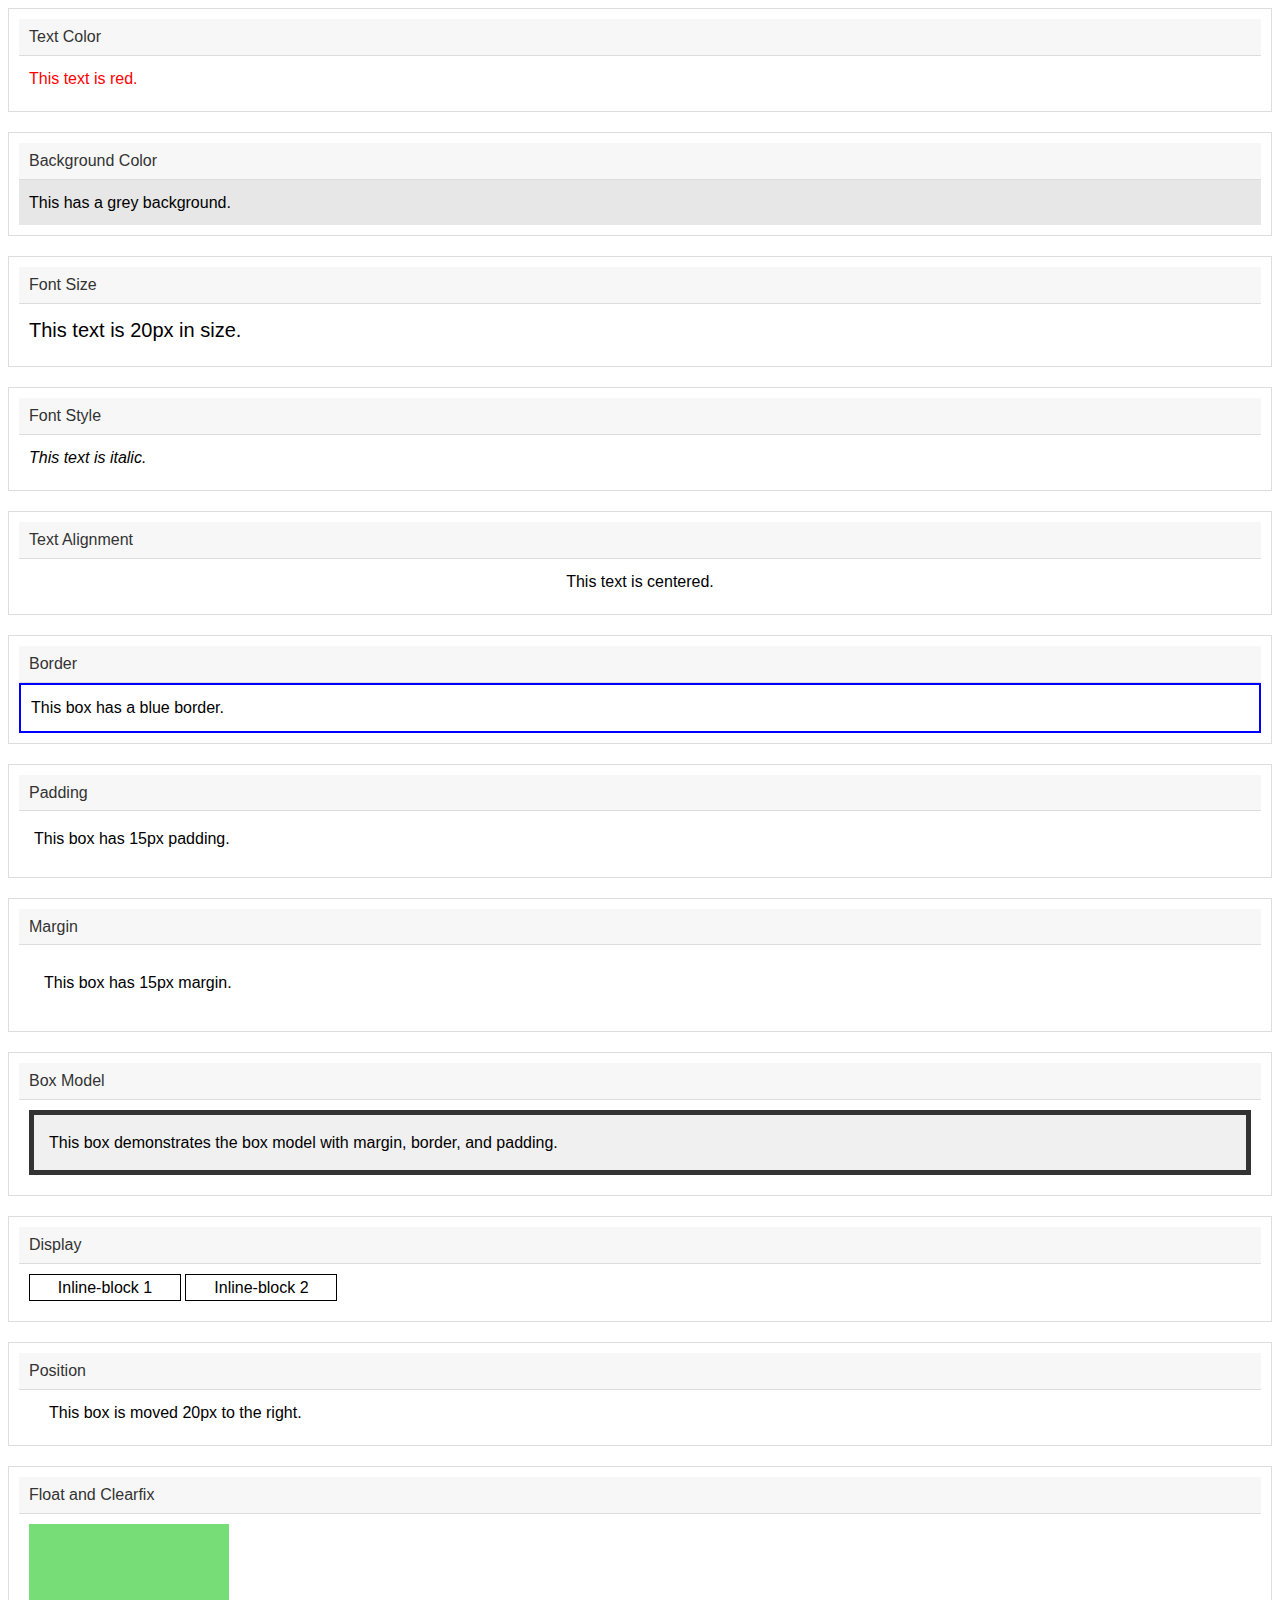
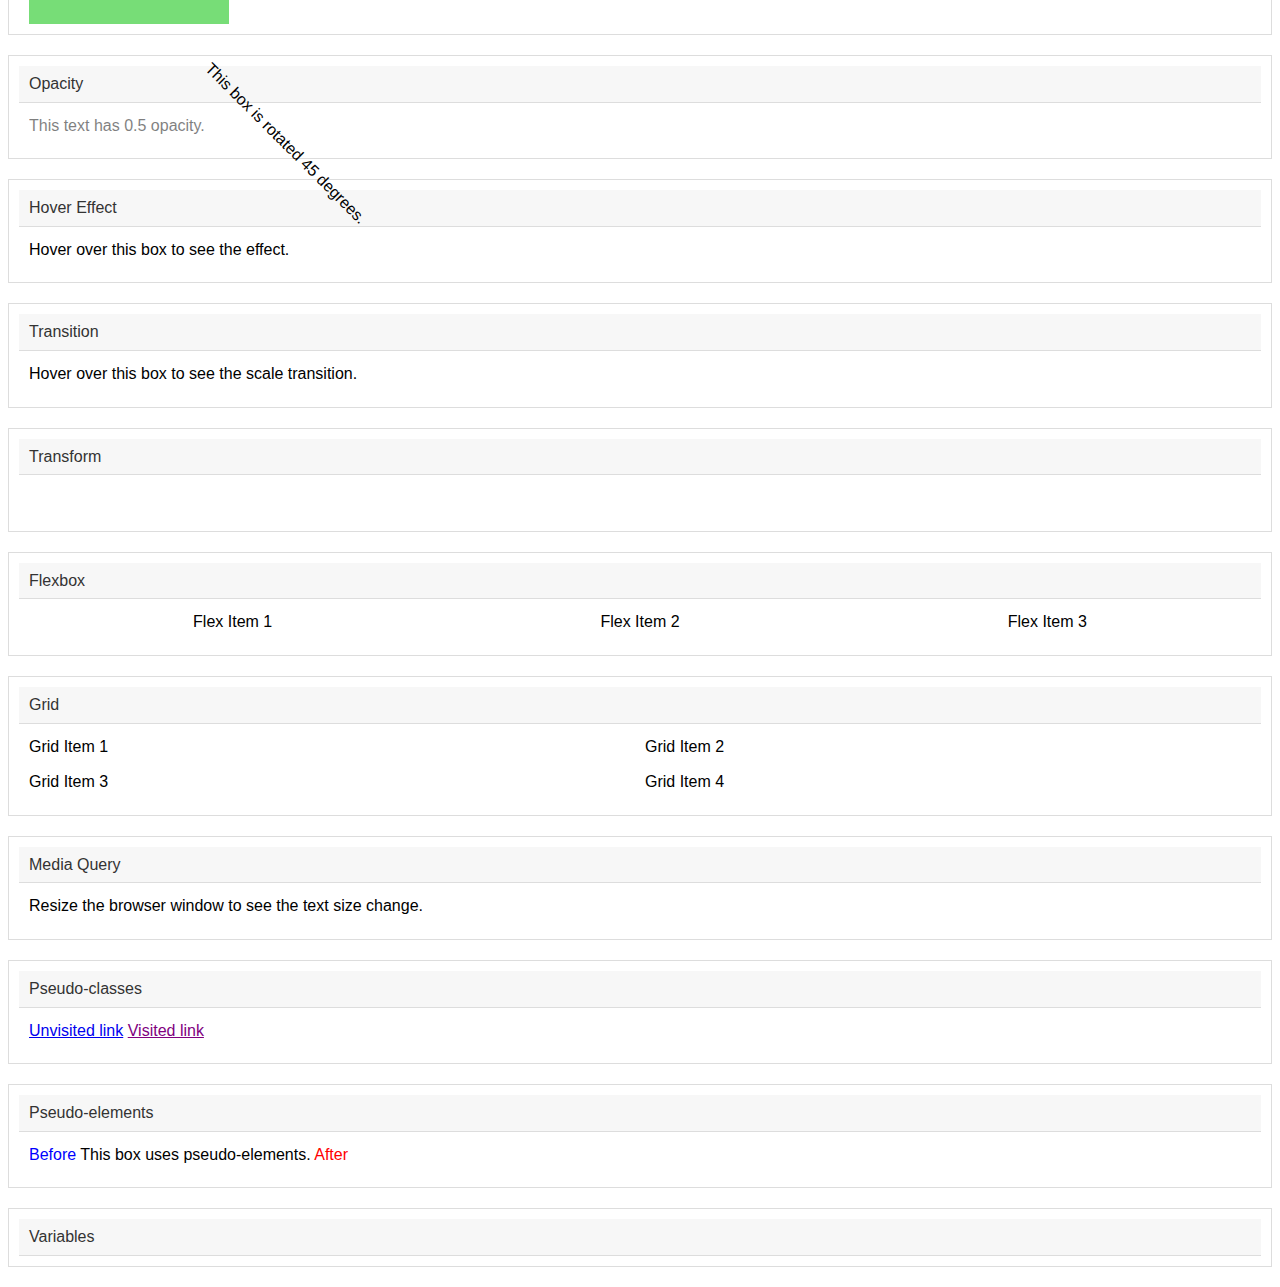
<file: styleguide.html>
<!DOCTYPE html>
<html lang="en">
<head>
    <meta charset="UTF-8">
    <meta name="viewport" content="width=device-width, initial-scale=1.0">
    <title>CSS Snippet Collection</title>
    <style>
        body {
            font-family: Arial, sans-serif;
            line-height: 1.6;
        }
        .snippet {
            margin-bottom: 20px;
            border: 1px solid #ddd;
            padding: 10px;
        }
        .snippet-title {
            background-color: #f7f7f7;
            padding: 5px 10px;
            color: #333;
            border-bottom: 1px solid #ddd;
        }
        .snippet-content {
            padding: 10px;
        }

        /* Text Color */
        .text-color {
            color: red;
        }

        /* Background Color */
        .background-color {
            background-color: #e7e7e7;
        }

        /* Font Size */
        .font-size {
            font-size: 20px;
        }

        /* Font Style */
        .font-style {
            font-style: italic;
        }

        /* Text Alignment */
        .text-center {
            text-align: center;
        }

        /* Border */
        .border {
            border: 2px solid blue;
        }

        /* Padding */
        .padding {
            padding: 15px;
        }

        /* Margin */
        .margin {
            margin: 15px;
        }

        /* Box Model */
        .box-model {
            margin: 10px;
            padding: 15px;
            border: 5px solid #333;
            background: #f0f0f0;
        }

        /* Display */
        .inline-block {
            display: inline-block;
            width: 150px;
            border: 1px solid black;
            text-align: center;
        }

        /* Position */
        .position-relative {
            position: relative;
            left: 20px;
        }

        /* Float */
        .float-left {
            float: left;
            width: 100px;
            height: 100px;
            background: #77dd77;
        }

        /* Clearfix */
        .clearfix::after {
            content: "";
            display: table;
            clear: both;
        }

        /* Opacity */
        .opacity {
            opacity: 0.5;
        }

        /* Hover Effect */
        .hover-effect:hover {
            background-color: #ccc;
        }

        /* Transition */
        .transition {
            transition: transform 0.2s;
        }
        .transition:hover {
            transform: scale(1.1);
        }

        /* Transform */
        .rotate {
            transform: rotate(45deg);
        }

        /* Flexbox */
        .flex-container {
            display: flex;
            justify-content: space-around;
        }

        /* Grid */
        .grid-container {
            display: grid;
            grid-template-columns: auto auto;
            gap: 10px;
        }

        /* Media Query */
        @media (max-width: 600px) {
            .responsive-text {
                font-size: 14px;
            }
        }

        /* Pseudo-classes */
        .pseudo-classes a:visited {
            color: green;
        }

        /* Pseudo-elements */
        .pseudo-elements::before {
            content: "Before ";
            color: blue;
        }
        .pseudo-elements::after {
            content: " After";
            color: red;
        }

        /* Variables */
        :root {
            --main-color: coral;
        }
        .using-variable {
            color: var(--main-color);
        }

        /* Keyframes and Animations */
        @keyframes example {
            from {background-color: red;}
            to {background-color: yellow;}
        }
        .animation {
            width: 100px;
            height: 100px;
            background-color: red;
            animation-name: example;
            animation-duration: 4s;
        }

    </style>
</head>
<body>

    
<!-- Text Color -->
<div class="snippet">
    <div class="snippet-title">Text Color</div>
    <div class="snippet-content text-color">
        This text is red.
    </div>
</div>

<!-- Background Color -->
<div class="snippet">
    <div class="snippet-title">Background Color</div>
    <div class="snippet-content background-color">
        This has a grey background.
    </div>
</div>

<!-- Font Size -->
<div class="snippet">
    <div class="snippet-title">Font Size</div>
    <div class="snippet-content font-size">
        This text is 20px in size.
    </div>
</div>

<!-- Font Style -->
<div class="snippet">
    <div class="snippet-title">Font Style</div>
    <div class="snippet-content font-style">
        This text is italic.
    </div>
</div>

<!-- Text Alignment -->
<div class="snippet">
    <div class="snippet-title">Text Alignment</div>
    <div class="snippet-content text-center">
        This text is centered.
    </div>
</div>

<!-- Border -->
<div class="snippet">
    <div class="snippet-title">Border</div>
    <div class="snippet-content border">
        This box has a blue border.
    </div>
</div>

<!-- Padding -->
<div class="snippet">
    <div class="snippet-title">Padding</div>
    <div class="snippet-content padding">
        This box has 15px padding.
    </div>
</div>

<!-- Margin -->
<div class="snippet">
    <div class="snippet-title">Margin</div>
    <div class="snippet-content margin">
        This box has 15px margin.
    </div>
</div>

<!-- Box Model -->
<div class="snippet">
    <div class="snippet-title">Box Model</div>
    <div class="snippet-content box-model">
        This box demonstrates the box model with margin, border, and padding.
    </div>
</div>

<!-- Display -->
<div class="snippet">
    <div class="snippet-title">Display</div>
    <div class="snippet-content">
        <div class="inline-block">Inline-block 1</div>
        <div class="inline-block">Inline-block 2</div>
    </div>
</div>

<!-- Position -->
<div class="snippet">
    <div class="snippet-title">Position</div>
    <div class="snippet-content position-relative">
        This box is moved 20px to the right.
    </div>
</div>

<!-- Float and Clearfix -->
<div class="snippet clearfix">
    <div class="snippet-title">Float and Clearfix</div>
    <div class="snippet-content">
        <div class="float-left"></div>
        <div class="float-left"></div>
        <!-- Clearfix is applied to the parent container -->
    </div>
</div>

<!-- Opacity -->
<div class="snippet">
    <div class="snippet-title">Opacity</div>
    <div class="snippet-content opacity">
        This text has 0.5 opacity.
    </div>
</div>

<!-- Hover Effect -->
<div class="snippet">
    <div class="snippet-title">Hover Effect</div>
    <div class="snippet-content hover-effect">
        Hover over this box to see the effect.
    </div>
</div>

<!-- Transition -->
<div class="snippet">
    <div class="snippet-title">Transition</div>
    <div class="snippet-content transition">
        Hover over this box to see the scale transition.
    </div>
</div>

<!-- Transform -->
<div class="snippet">
    <div class="snippet-title">Transform</div>
    <div class="snippet-content rotate">
        This box is rotated 45 degrees.
    </div>
</div>

<!-- Flexbox -->
<div class="snippet">
    <div class="snippet-title">Flexbox</div>
    <div class="snippet-content flex-container">
        <div>Flex Item 1</div>
        <div>Flex Item 2</div>
        <div>Flex Item 3</div>
    </div>
</div>

<!-- Grid -->
<div class="snippet">
    <div class="snippet-title">Grid</div>
    <div class="snippet-content grid-container">
        <div>Grid Item 1</div>
        <div>Grid Item 2</div>
        <div>Grid Item 3</div>
        <div>Grid Item 4</div>
    </div>
</div>

<!-- Media Query -->
<div class="snippet">
    <div class="snippet-title">Media Query</div>
    <div class="snippet-content responsive-text">
        Resize the browser window to see the text size change.
    </div>
</div>

<!-- Pseudo-classes -->
<div class="snippet">
    <div class="snippet-title">Pseudo-classes</div>
    <div class="snippet-content pseudo-classes">
        <a href="#">Unvisited link</a> <a href="#" style="color:purple;">Visited link</a>
    </div>
</div>

<!-- Pseudo-elements -->
<div class="snippet">
    <div class="snippet-title">Pseudo-elements</div>
    <div class="snippet-content pseudo-elements">
        This box uses pseudo-elements.
    </div>
</div>

<!-- Variables -->
<div class="snippet">
    <div class="snippet-title">Variables</div>
    <div class="
</file>
